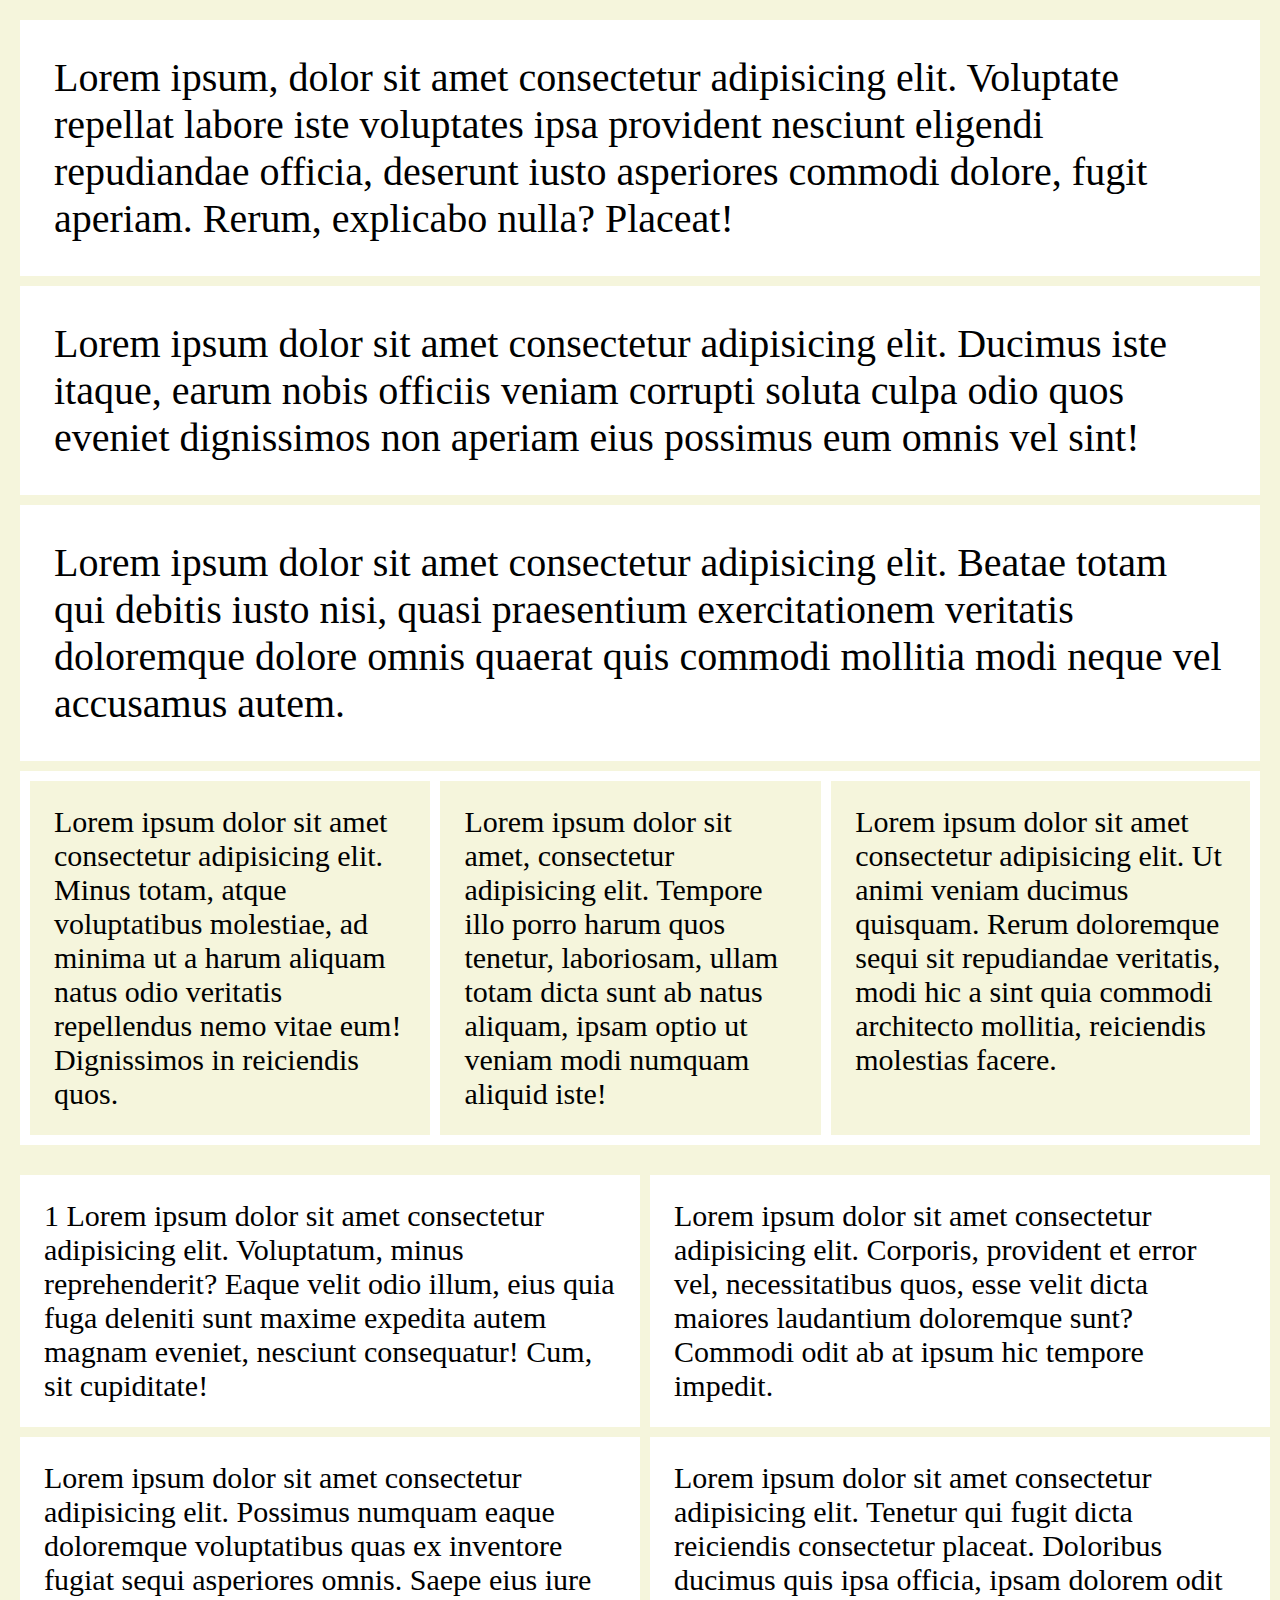
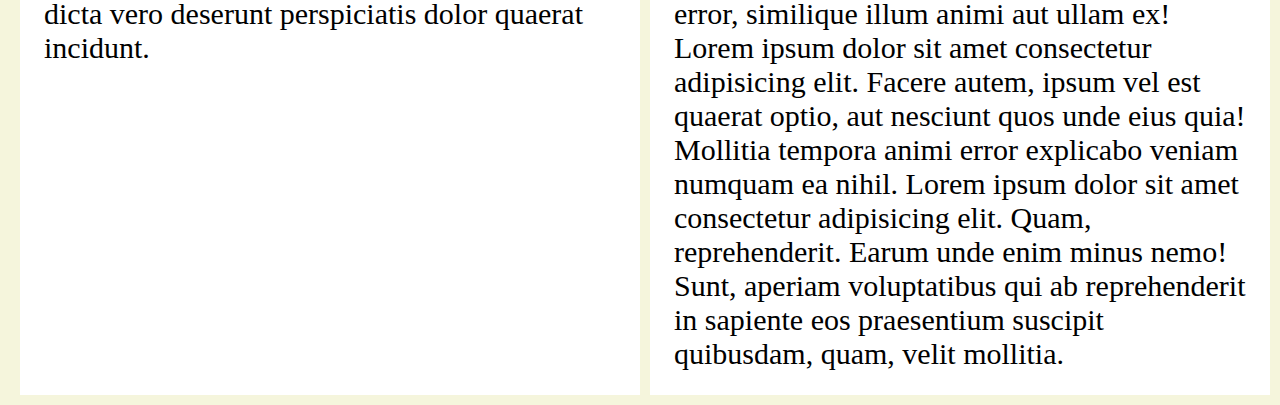
<file: grid/index.html>
<!DOCTYPE html>
<html lang="pt-br">
<head>
  <meta charset="UTF-8">
  <meta name="viewport" content="width=device-width, initial-scale=1.0">
  
  <link rel="stylesheet" href="style.css">
  <title>Grid 01</title>
</head>
<body>

  <div class="container1">
    <div class="item">
      <p>Lorem ipsum, dolor sit amet consectetur adipisicing elit. Voluptate repellat labore iste voluptates ipsa provident nesciunt eligendi repudiandae officia, deserunt iusto asperiores commodi dolore, fugit aperiam. Rerum, explicabo nulla? Placeat!</p>
    </div>
    <div class="item"><p>
       Lorem ipsum dolor sit amet consectetur adipisicing elit. Ducimus iste itaque, earum nobis officiis veniam corrupti soluta culpa odio quos eveniet dignissimos non aperiam eius possimus eum omnis vel sint!
    </p></div>
    <div class="item"><p>Lorem ipsum dolor sit amet consectetur adipisicing elit. Beatae totam qui debitis iusto nisi, quasi praesentium exercitationem veritatis doloremque dolore omnis quaerat quis commodi mollitia modi neque vel accusamus autem.</p></div>
    <div class="item">
      <div class="test">
        <div class="test-filho"><p>Lorem ipsum dolor sit amet consectetur adipisicing elit. Minus totam, atque voluptatibus molestiae, ad minima ut a harum aliquam natus odio veritatis repellendus nemo vitae eum! Dignissimos in reiciendis quos.</p></div>
        <div class="test-filho"><p>Lorem ipsum dolor sit amet, consectetur adipisicing elit. Tempore illo porro harum quos tenetur, laboriosam, ullam totam dicta sunt ab natus aliquam, ipsam optio ut veniam modi numquam aliquid iste!</p></div>
        <div class="test-filho"><p>Lorem ipsum dolor sit amet consectetur adipisicing elit. Ut animi veniam ducimus quisquam. Rerum doloremque sequi sit repudiandae veritatis, modi hic a sint quia commodi architecto mollitia, reiciendis molestias facere.</p></div>
      </div>
    </div>


  </div>
  
  

  <div class="container2">
    <div class="item">1 Lorem ipsum dolor sit amet consectetur adipisicing elit. Voluptatum, minus reprehenderit? Eaque velit odio illum, eius quia fuga deleniti sunt maxime expedita autem magnam eveniet, nesciunt consequatur! Cum, sit cupiditate!</div>
    <div class="item">Lorem ipsum dolor sit amet consectetur adipisicing elit. Corporis, provident et error vel, necessitatibus quos, esse velit dicta maiores laudantium doloremque sunt? Commodi odit ab at ipsum hic tempore impedit.</div>
    <div class="item">Lorem ipsum dolor sit amet consectetur adipisicing elit. Possimus numquam eaque doloremque voluptatibus quas ex inventore fugiat sequi asperiores omnis. Saepe eius iure dicta vero deserunt perspiciatis dolor quaerat incidunt.</div>
     
    
    <div class="item" id="item4">Lorem ipsum dolor sit amet consectetur adipisicing elit. Tenetur qui fugit dicta reiciendis consectetur placeat. Doloribus ducimus quis ipsa officia, ipsam dolorem odit error, similique illum animi aut ullam ex! Lorem ipsum dolor sit amet consectetur adipisicing elit. Facere autem, ipsum vel est quaerat optio, aut nesciunt quos unde eius quia! Mollitia tempora animi error explicabo veniam numquam ea nihil. Lorem ipsum dolor sit amet consectetur adipisicing elit. Quam, reprehenderit. Earum unde enim minus nemo! Sunt, aperiam voluptatibus qui ab reprehenderit in sapiente eos praesentium suscipit quibusdam, quam, velit mollitia. </div>
    

  </div>

  
  
</body>
</html>
</file>
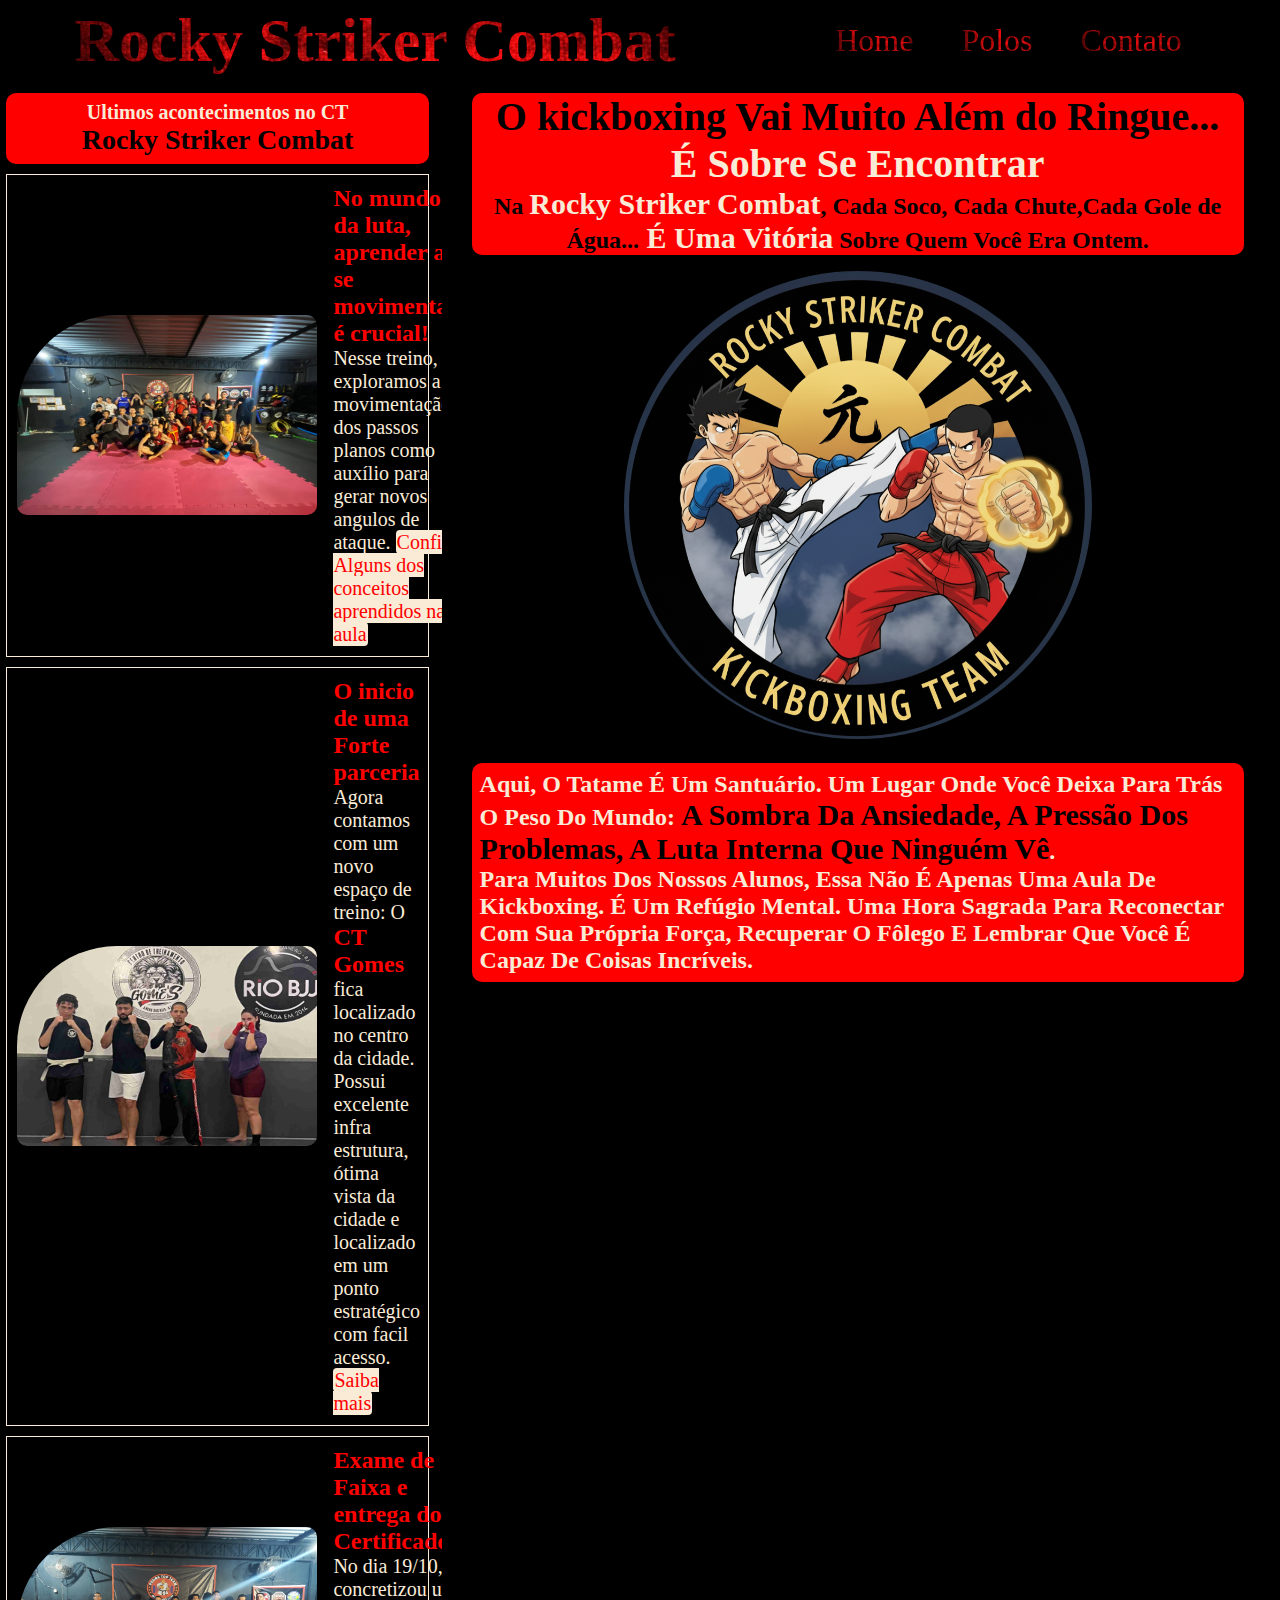
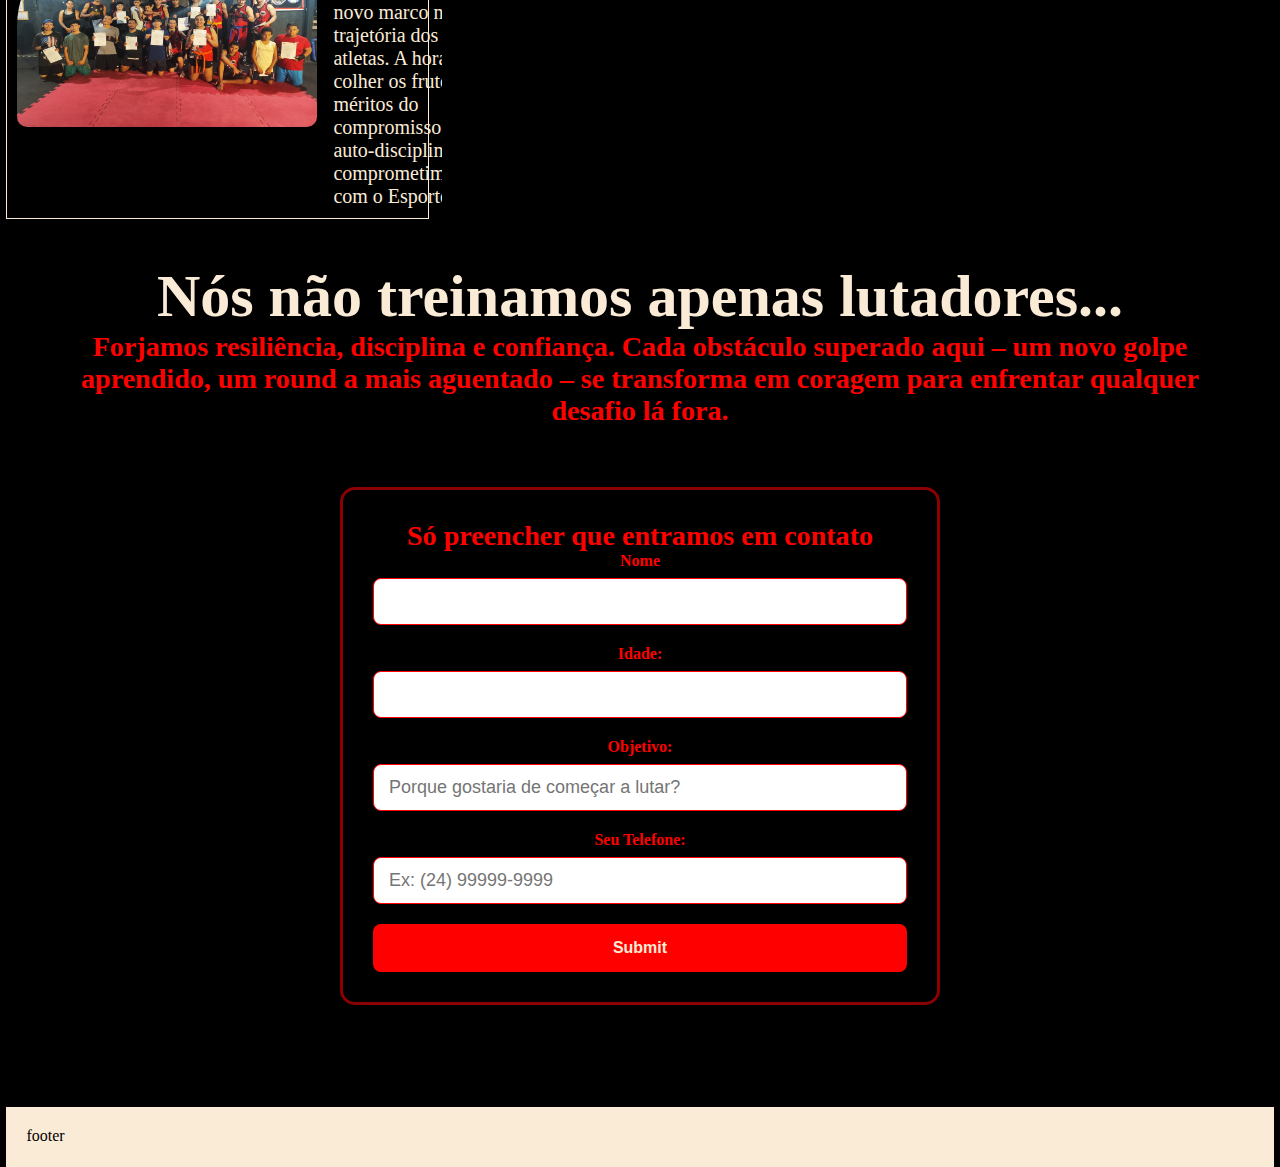
<file: grid2/index.html>
<!DOCTYPE html>
<html lang="pt-br">
  <head>
    <meta charset="UTF-8" />
    <meta
      name="description"
      content="Na Rocky Striker Combat, transformamos vidas através do kickboxing. Supere ansiedade, depressão e encontre seu refúgio mental conosco."
    />
    <link rel="stylesheet" href="style.css" />
    <!--<link rel="stylesheet" href="media.css">-->

    <meta name="viewport" content="width=device-width, initial-scale=1.0" />
    <title>Projeto Final </title>
  </head>
  <body>
    <div class="container">
      <!--Container do grid-->
      <div class="header">
        <!--Header do grid-->
        <div class="headercontainer">
          <!-- Container para filhos flexiveis -->

          <div class="hlogo">
            <h2>Rocky Striker Combat</h2>
           
          </div>

          <div class="nav">
            <ol>
              <li><a href="#">Home</a></li>
              <li><a href="#">Polos</a></li>
              <li><a href="#">Contato</a></li>
            </ol>
          </div>
        </div>
      </div>

      <div class="sidenav">
        <div class="sidcontainer">
          <h1>
            Ultimos acontecimentos no CT <br /><span>Rocky Striker Combat</span>
          </h1>

          <div class="siditem">
            <img src="./image/projeto.jpg" alt="" />

            <p>
              <span>No mundo da luta, aprender a se movimentar é crucial!</span
              ><br />
              Nesse treino, exploramos a movimentação dos passos planos como
              auxílio para gerar novos angulos de ataque.
              <a href="https://www.youtube.com/watch?v=amJe4ckzGZY"
                >Confira Alguns dos conceitos aprendidos na aula</a
              >
            </p>
          </div>

          <div class="siditem">
            <img src="./image/ct-gomes.jpg" alt="" />
            <p>
              <span>O inicio de uma Forte parceria</span> <br />
              Agora contamos com um novo espaço de treino: O
              <span>CT Gomes</span> fica localizado no centro da cidade. Possui
              excelente infra estrutura, ótima vista da cidade e localizado em
              um ponto estratégico com facil acesso.
              <a href="https://www.instagram.com/ct.gomess/">Saiba mais</a>
            </p>
          </div>
          <div class="siditem">
            <img src="./image/graduacao.jpg" alt="" />
            <p>
              <span>Exame de Faixa e entrega dos Certificados</span> <br />
              No dia 19/10, se concretizou um novo marco na trajetória dos
              atletas. A hora de colher os frutos e méritos do compromisso,
              auto-disciplina e comprometimento com o Esporte.
            </p>
          </div>
        </div>
      </div>

      <div class="main">
        <div class="maincontainer">
          <section class="section1">
            <h1>O kickboxing Vai Muito Além do Ringue... <span>É Sobre Se
              Encontrar</span>
            </h1>
            <h2>Na <span>Rocky Striker Combat</span>, Cada Soco, Cada Chute,Cada Gole de Água...<span> É Uma Vitória</span> Sobre Quem Você Era Ontem.
            </h2>
          </section>
          
          <section class="section2">
            <img src="./image/RST-logo-menor.png" alt="" />
            <p>
            Aqui, o tatame é um Santuário. Um lugar onde você deixa para trás o
            peso do mundo: <span>a sombra da ansiedade, a pressão dos problemas, a
            luta interna que ninguém vê</span>. <br />
            Para muitos dos nossos alunos, essa não é apenas uma aula de
            kickboxing. É um refúgio mental. Uma hora sagrada para reconectar
            com sua própria força, recuperar o fôlego e lembrar que você é capaz
            de coisas incríveis.
          </p>

          

          </section>
          
        </div>
      </div>

      <div id="contato" class="section">

        <h3>
            <span>Nós não treinamos apenas lutadores...</span> <br> Forjamos
            resiliência, disciplina e confiança. 
            Cada obstáculo superado aqui – um novo golpe aprendido, um round a
            mais aguentado – se transforma em coragem para enfrentar qualquer
            desafio lá fora.
          </h3>
          <div class="section-section">
            
            <h3>Só preencher que entramos em contato</h3>
            
            <form action="" name="contact">
              <div>
                <label for="name">Nome</label>
                <input type="text" name="" id="">
              </div>
            
            <div>
              <label for="idade">idade: </label>
              <input type="number" name="idade" id="">
            
            </div>

            <div>
              <label for="Objetivo">Objetivo:</label>
            <input type="text" placeholder="Porque gostaria de começar a lutar?">
            </div>
            <div>
              <label for="tel">Seu telefone:</label>
              <input type="tel" placeholder="Ex: (24) 99999-9999">
            </div>
            
            <input type="submit">
          </form>
          
          
          </div>
          

      </div>

      <vid class="footer">footer</vid>
    </div>
  </body>
</html>
</file>
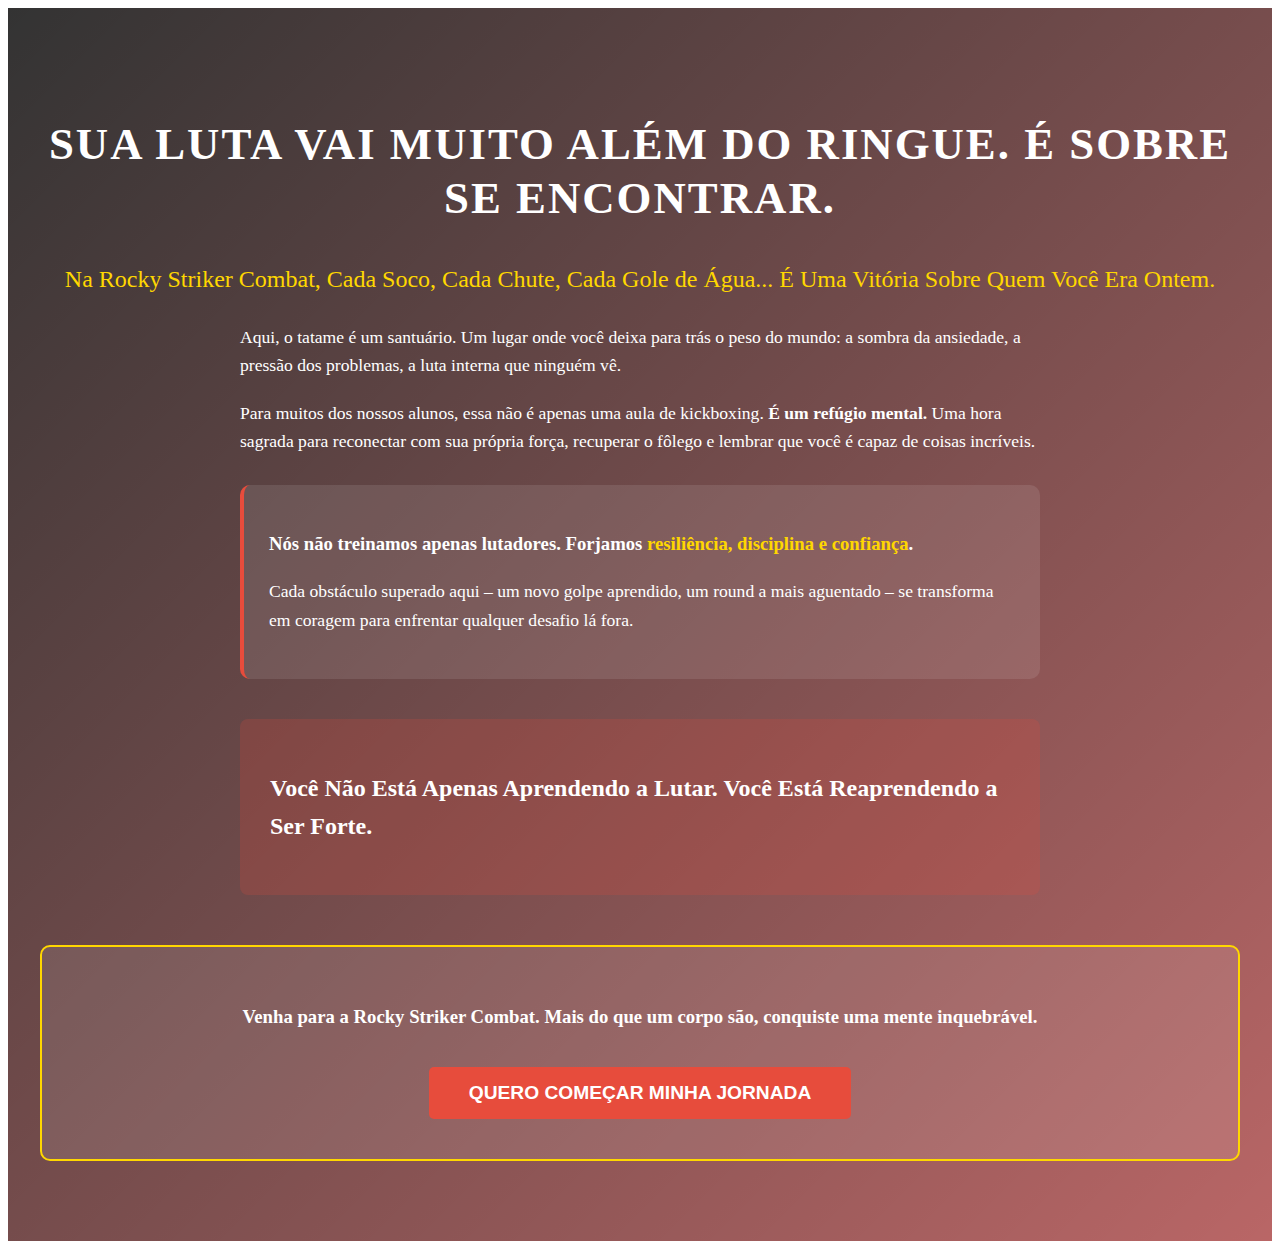
<file: grid2/deep.html>
<!DOCTYPE html>
<html lang="en">
<head>
  <meta charset="UTF-8">
  <meta name="viewport" content="width=device-width, initial-scale=1.0">
  <link rel="stylesheet" href="deep.css">
  <title>Document</title>
</head>
<body>
  <!-- Hero Section -->
<section class="rocky-hero">
    <div class="hero-container">
        <h1 class="hero-title">Sua Luta Vai Muito Além do Ringue. É Sobre Se Encontrar.</h1>
        
        <div class="hero-content">
            <h2 class="hero-subtitle">Na Rocky Striker Combat, Cada Soco, Cada Chute, Cada Gole de Água... É Uma Vitória Sobre Quem Você Era Ontem.</h2>
            
            <div class="text-content">
                <p>Aqui, o tatame é um santuário. Um lugar onde você deixa para trás o peso do mundo: a sombra da ansiedade, a pressão dos problemas, a luta interna que ninguém vê.</p>
                
                <p>Para muitos dos nossos alunos, essa não é apenas uma aula de kickboxing. <strong>É um refúgio mental.</strong> Uma hora sagrada para reconectar com sua própria força, recuperar o fôlego e lembrar que você é capaz de coisas incríveis.</p>
                
                <div class="transformation-box">
                    <h3>Nós não treinamos apenas lutadores. Forjamos <span class="highlight">resiliência, disciplina e confiança</span>.</h3>
                    <p>Cada obstáculo superado aqui – um novo golpe aprendido, um round a mais aguentado – se transforma em coragem para enfrentar qualquer desafio lá fora.</p>
                </div>
                
                <div class="core-message">
                    <h2>Você Não Está Apenas Aprendendo a Lutar. Você Está Reaprendendo a Ser Forte.</h2>
                </div>
            </div>
            
            <div class="cta-container">
                <h3>Venha para a Rocky Striker Combat. Mais do que um corpo são, conquiste uma mente inquebrável.</h3>
                <button class="cta-button" onclick="window.location.href='/contato'">Quero Começar Minha Jornada</button>
            </div>
        </div>
    </div>
</section>
</body>
</html>
</file>
<file: grid/style.css>
*{
  margin: 0;
  padding: 0;
  box-sizing: border-box;
}
.container1{
  display: grid; /*gera um grid do tipo block*/
  background-color: beige;
  padding: 20px;
  gap: 10px;

  /*item filho do container*/
  .item{
    background-color: white;
    padding: 10px;
    p{
      font-size: 40px;
      padding: 24px;
    }
    
  }
  .test{ /*Aqui eu transformei uma celula do grid em um display flexivel*/
    display: flex;
    
    justify-content: space-around;
    gap: 10px;
    
    p{
      font-size: 30px;
    }
    
    .test-filho{
      background-color: beige;
      gap: 10px;
    }
  }
  
}

.container2{
  display: grid; /*grid com elementos em display block*/
  grid-template-columns: 50% 50%; /*Aqui eu disse que queria cada coluna ocupando 50% do espaço disponivel*/
  background-color: beige;
  gap: 10px;
  padding: 10px 20px;

  .item{ /*Estilização da classe intem dentro do container2*/
    background-color: white;
    padding: 24px;
    font-size: 30px;
  }
}

@media screen and  (max-width: 480px) {
  /*Aqui quando a janela de vizualização for menor que 480px, as seguintes regras de estilo serão executadas*/
  .container2 {
    display: grid;
    grid-template-columns: 50%  50%; /*cada coluna ocupa 50% do espaço disponivel na tela*/
    
    background-color: palevioletred;
    padding: 5px;
    gap: 5px;
    
    .item{
      font-size: 20px;
      padding: 10px;
      align-items: center;
    }
   
  }

   .test{
    flex-direction: column;
     p {
      background-color: rgba(119, 0, 255, 0.644);
    }
    }
}

@media screen and  (min-width:481px) and (max-width: 768px) {
  .container2 {
    display: grid;
    grid-template-columns: 100%;
    background-color: blueviolet;
    padding: 5px;
    gap: 5px;
    
    .item{
      font-size: 25px;
      padding: 10px;
      align-items: center;
    } 
  }
  
   .test{
    flex-direction: column;
    p {font-size: 40px;
      background-color: red;
    }
  }
}

@media screen and  (min-width:768px) and (max-width: 1024px){

  .container2{
    grid-template-columns: 100%;
  }
  .test{
    flex-direction: column;
    p {font-size: 40px;
      background-color: rgba(119, 0, 255, 0.811) ;
    }
  }

 
}
</file>
<file: grid2/style.css>
* {
  margin: 0;
  padding: 0;
  box-sizing: border-box;
}

.container {
  background-color: black;
  justify-content: center;
  display: grid;
  grid-template-columns: 33% 65%;
  grid-template-rows: 80px auto auto 60px;
  grid-template-areas:
    "header header"
    "sidenav main"
    "section section"
    "footer footer";

  gap: 0.8rem;
}

.header {
  
  width: 100%;
  grid-area: header;

  align-items: center;
  align-content: center;
  

  .headercontainer {
    display: flex;
    
    justify-content: space-around;
    align-content: center;
    text-align: center;
    align-items: center;

    

  }

  
        
  .nav {
    padding: 0rem;
    align-items: center;

    ol {
      display: flex;

      gap: 1rem;
      list-style: none;
      padding: 8px;
      height: 60px;
      text-align: center;
      align-items: center;
    }

    li {
      background-color: black;
      padding: 1rem;
      border-radius: 8px;
      font-size: 32px;

      
      a {
        
        text-decoration: none;
        /*reutilização de código do h2*/
        background: url(./image/red-textured-background-11554006972cweuyahmmm.jpg) center;
        background-size: cover;
        background-clip: text;
        color: transparent;
        animation: animate 30s linear infinite;
      }
    }

     li:hover{
        font-weight: bold;
        background-color: antiquewhite;
        transition: ease-in-out 0.5s;
    }
     
  }
  
}
/* animação do header*/
.hlogo h2{
      
      font-size: 62px;
      background: url(./image/red-textured-background-11554006972cweuyahmmm.jpg) center;
      background-size: cover;
      background-clip: text;
      color: transparent;
      animation: animate 30s linear infinite;

      

}
@keyframes animate{
      to{
        background-position-x: 600px;
      }
} /*fim animação do header*/

.sidenav {
  grid-area: sidenav;
  color: antiquewhite;

  gap: 10px;

  .sidcontainer {
    display: flex;
    flex-direction: column;
    justify-content: center;

    color: antiquewhite;
    gap: 10px;

    h1 {
      font-size: 20px;
      background-color: red;
      padding: 8px;

      border-radius: 10px;
      text-align: center;
    }
    span {
      font-size: 28px;
      color: black;
    }
  }

  .siditem {
    border: solid 1px antiquewhite;
    display: flex;
    align-items: center; /*mecher aqui na responsividade*/
    flex-direction: row; /*mecher aqui na responsividade*/
    flex-wrap: nowrap; /*mecher aqui na responsividade*/
    color: antiquewhite;
    padding: 10px;
    gap: 1rem;
    span {
      font-size: 24px;
      font-weight: bold;
      color: red;
    }

    img {
      min-width: 300px; /*mecher aqui na responsividade para px*/
      max-height: 200px; /*mecher aqui na responsividade para px*/
      border-radius: 100px 10px 10px 10px;
    }

    p {
      font-size: 20px;
    }

    a {
      text-decoration: none;
      color: red;
      background-color: rgb(250, 235, 215);
      border-radius: 4px;
      padding: 1px;
    }
  }
}

.main {
  grid-area: main;
  background-color: black;

  .maincontainer {
    display: flex;
    padding: 0 30px;
    flex-direction: column;
    flex-wrap: wrap;
    justify-content: center;
    align-items: center;
    color: black;

    .section1 {
      background-color: red;
      padding: 0px 16px;
      border-radius: 10px;
      align-items: center;
      text-align: center;

      h1 {
        font-size: 40px;
      }

      h2 {
        font-size: 24px;
        span {
          font-size: 30px;
        }
      }

      span {
        color: antiquewhite;
      }
    }
  }

  .section2 {
    display: flex;
    flex-direction: column;
    align-items: center;
    color: antiquewhite;
    gap: 8px;

    img {
      width: 500px;
      height: 500px;
      border-radius: 50%;
      padding: 16px;
    }
    p {
      text-transform: capitalize;
      background-color: red;
      font-weight: bold;
      padding: 8px;
      font-size: 24px;
      border-radius: 10px;
      span {
        font-size: 30px;
        color: black;
        font-weight: bold;
      }
    }

    h3 {
      background-color: red;
      border-radius: 10px;
      padding: 8px;
      font-size: 32px;
      line-height: 0.8;
    }
  }
}

.section {
  
  grid-area: section;
  background-color: black;
  color: red;
  max-width: 100%;
  font-size: 24px;
  align-content: center;
  text-align: center;
  padding: 30px;

  span{
    color: antiquewhite;
    font-size: 60px;
    
  }

  .section-section{
   
    background: black;
    padding: 30px;
    border-radius: 15px;
    max-width: 600px;
    margin: 60px auto;
    border: 3px solid #8B0000;
    
    form {
    display: flex;
    flex-direction: column;
    gap: 20px;
    }
    
    div {
    display: flex;
    flex-direction: column;
    gap: 8px;
    }

    label {
    color: red;
    font-weight: bold;
    font-size: 16px;
    text-transform: capitalize;
    
    }

    input  {
    padding: 12px 15px;
    border: 1px solid red;
    border-radius: 8px;
    background: white;
    font-size: 18px;
    color: #333;
    }


  }

 input[type="submit"] {
    background-color:  #FF0000;
    color: antiquewhite;
    padding: 15px 30px;
    
    border: none;
    border-radius: 8px;
    font-size: 16px;
    font-weight: bold;

    cursor: pointer;
    
  }



}


.footer {
  grid-area: footer;
  padding: 20px;
  background-color: antiquewhite;
}
</file>
<file: grid2/media.css>
@media screen and (min-width:300px) and (max-width:480px) {

  .container{
  justify-content: center;
  gap: 16px;
  padding: 4px;
  display: grid;
  grid-template-columns: 85%;
  grid-template-rows: 50px 480px 180px 60px;
    grid-template-areas: "header header"
                        "main main"
                        "sidenav sidenav"
                        "section section"
                        "footer footer";
  }
  
}

@media screen and (min-width:481px) and (max-width:767px) {

  .container{
    justify-content: center;
  padding: 8px;
  display: grid;
  grid-template-columns: 90%;
  grid-template-rows: 50px 480px 160px 60px;
    grid-template-areas: "header header"
                        "main main"
                        "sidenav sidenav"
                        "section section"
                        "footer footer";
  }
  
}

@media screen and (min-width:768px) and (max-width:1024px) {

  .container{
    justify-content: center;
  padding: 8px;
  display: grid;
  gap: 14px;
  grid-template-columns: 20% 75%;
  grid-template-rows: 60px 580px 160px 60px;
    grid-template-areas: "header header"
                        "sidenav main"
                        "section section"
                        "footer footer";
  }
  
}

@media screen and (min-width:1025px) and (max-width:1280px) {

  .container{
    justify-content: center;
  padding: 8px;
  display: grid;
  gap: 14px;
  grid-template-columns: 20% 75%;
  grid-template-rows: 60px 580px 160px 60px;
    grid-template-areas: "header header"
                        "sidenav main"
                        "section section"
                        "footer footer";
  }
  
}
/*
@media screen and (min-width:1280px) {

  .container{
    justify-content: center;
  padding: 8px;
  display: grid;
  gap: 14px;
  grid-template-columns: 20% 75%;
  grid-template-rows: 60px 580px 160px 60px;
    grid-template-areas: "header header"
                        "sidenav main"
                        "section section"
                        "footer footer";
  }
  
}*/
</file>
<file: grid2/deep.css>
.rocky-hero {
    padding: 80px 20px;
    background: linear-gradient(135deg, rgba(0,0,0,0.8) 0%, rgba(139,0,0,0.6) 100%);
    color: white;
    text-align: center;
}

.hero-container {
    max-width: 1200px;
    margin: 0 auto;
}

.hero-title {
    font-size: 2.8rem;
    margin-bottom: 40px;
    text-transform: uppercase;
    letter-spacing: 2px;
    line-height: 1.2;
}

.hero-subtitle {
    font-size: 1.5rem;
    margin-bottom: 30px;
    color: #ffd700;
    font-weight: 300;
}

.text-content {
    text-align: left;
    max-width: 800px;
    margin: 0 auto 50px;
    line-height: 1.6;
}

.text-content p {
    margin-bottom: 20px;
    font-size: 1.1rem;
}

.transformation-box {
    background: rgba(255,255,255,0.1);
    padding: 25px;
    border-radius: 10px;
    margin: 30px 0;
    border-left: 4px solid #e74c3c;
}

.highlight {
    color: #ffd700;
    font-weight: bold;
}

.core-message {
    background: rgba(231, 76, 60, 0.2);
    padding: 30px;
    border-radius: 8px;
    margin: 40px 0;
}

.cta-container {
    background: rgba(255,255,255,0.1);
    padding: 40px;
    border-radius: 10px;
    border: 2px solid #ffd700;
}

.cta-button {
    background: #e74c3c;
    color: white;
    border: none;
    padding: 15px 40px;
    font-size: 1.2rem;
    border-radius: 5px;
    cursor: pointer;
    margin-top: 20px;
    transition: all 0.3s ease;
    text-transform: uppercase;
    font-weight: bold;
}

.cta-button:hover {
    background: #c0392b;
    transform: translateY(-2px);
    box-shadow: 0 5px 15px rgba(0,0,0,0.3);
}

/* Responsividade */
@media (max-width: 768px) {
    .hero-title {
        font-size: 2rem;
    }
    
    .hero-subtitle {
        font-size: 1.2rem;
    }
    
    .text-content {
        text-align: center;
    }
}
</file>
